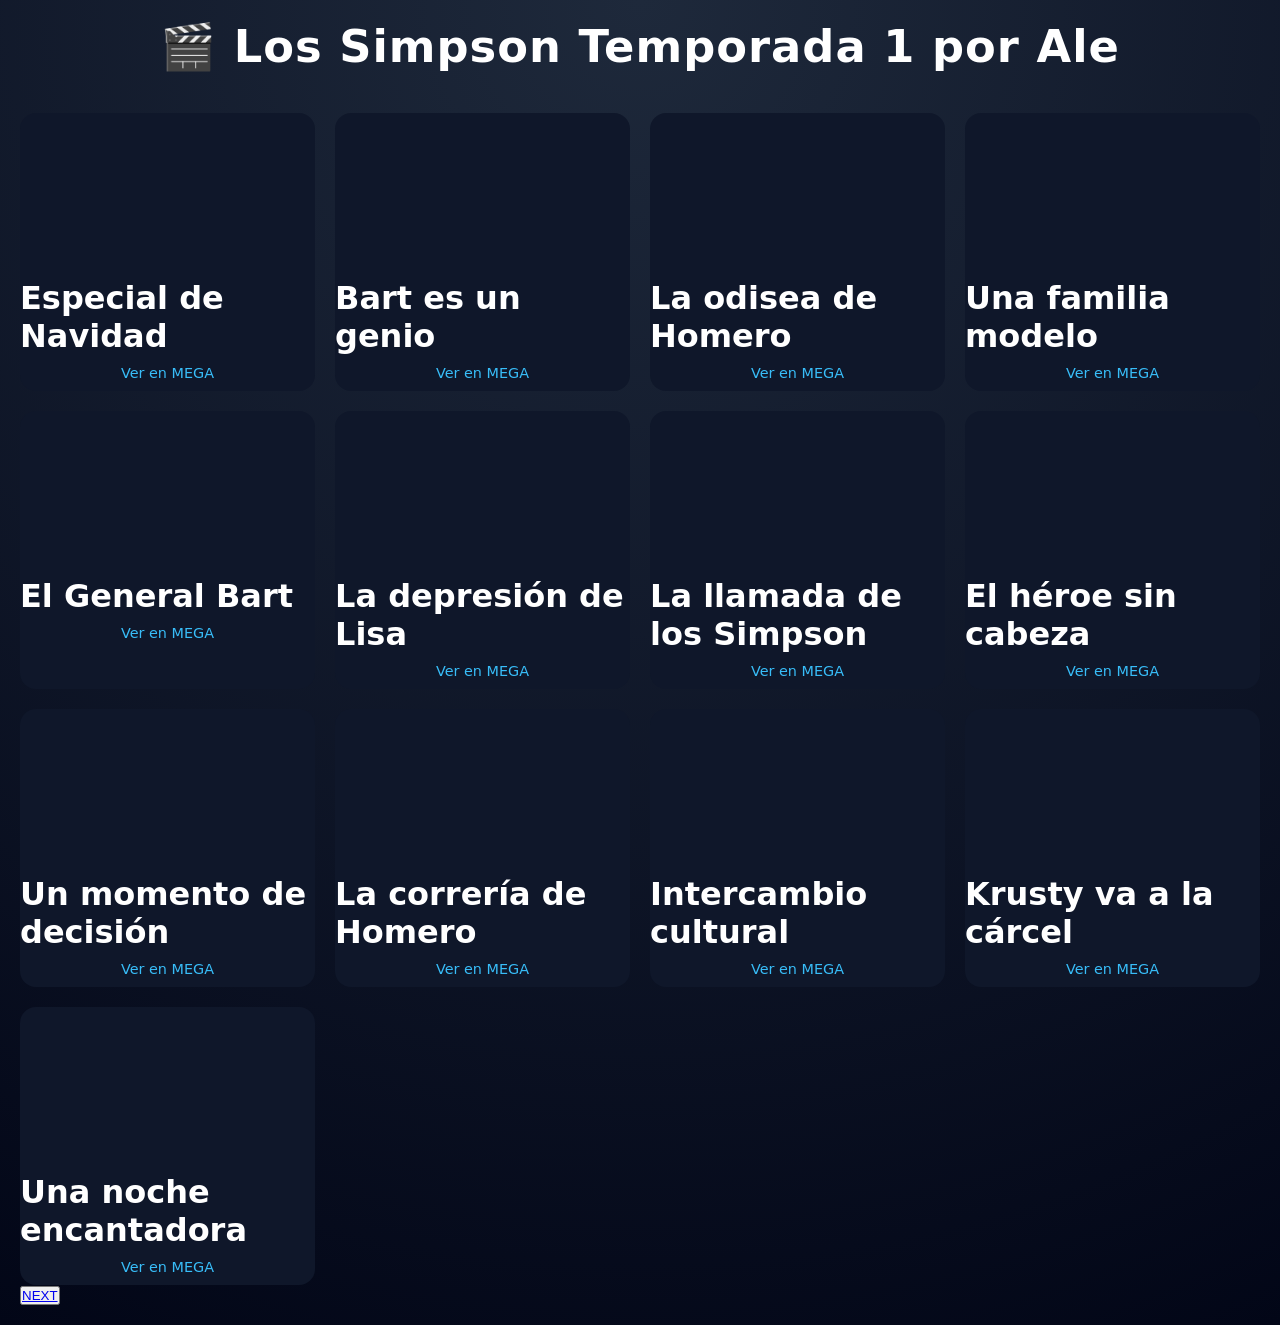
<file: index.html>
<!DOCTYPE html>
<html lang="es">
<head>
  <meta charset="UTF-8">
  <meta name="viewport" content="width=device-width, initial-scale=1.0">
  <title>Galería de Videos</title>
  <link rel="stylesheet" href="styles.css">
</head>
<body>

  <h1 class="title">🎬 Los Simpson Temporada 1 por Ale</h1>

  <main class="container">

    <!-- VIDEO 1 -->
    <div class="card">
      <div class="video-wrapper">
        <iframe 
          src="https://mega.nz/embed/KMoViSiC#-0p62b5RA6k-BX0hwZFXIGB2TiQbIyNCvwz3Ws667Ic"
          title="Video 1"
          frameborder="0"
          allow="fullscreen"
          allowfullscreen>
        </iframe>
      </div>
      <h1>Especial de Navidad</h1>
      <a href="https://mega.nz/file/KMoViSiC#-0p62b5RA6k-BX0hwZFXIGB2TiQbIyNCvwz3Ws667Ic" target="_blank">Ver en MEGA</a>
    </div>

    <!-- VIDEO 2 -->
    <div class="card">
      <div class="video-wrapper">
        <iframe 
          src="https://mega.nz/embed/uZp12KYR#6fEdiDVSeBV3BLnpYe9KULNZYpK-XVTBKu9hDkEO3go"
          title="Video 2"
          frameborder="0"
          allow="fullscreen"
          allowfullscreen>
        </iframe>
      </div>
      <h1>Bart es un genio</h1>
      <a href="https://mega.nz/file/uZp12KYR#6fEdiDVSeBV3BLnpYe9KULNZYpK-XVTBKu9hDkEO3go" target="_blank">Ver en MEGA</a>
    </div>

    <!-- VIDEO 3 -->
    <div class="card">
      <div class="video-wrapper">
        <iframe 
          src="https://mega.nz/embed/CFh3XKoI#vxFRfZgie0x3jjgyfqMLkhwmJG4HNwQPXPTJU1hDg_I"
          title="Video 3"
          frameborder="0"
          allow="fullscreen"
          allowfullscreen>
        </iframe>
      </div>
      <h1>La odisea de Homero</h1>
      <a href="https://mega.nz/file/CFh3XKoI#vxFRfZgie0x3jjgyfqMLkhwmJG4HNwQPXPTJU1hDg_I" target="_blank">Ver en MEGA</a>
    </div>

    <!-- VIDEO 4 -->
    <div class="card">
      <div class="video-wrapper">
        <iframe 
          src="https://mega.nz/embed/jUhlBChL#iJUu04UblqLMoLc_9Jn2d_6ZHQIYTlpmIM8IYs-cF1o"
          title="Video 4"
          frameborder="0"
          allow="fullscreen"
          allowfullscreen>
        </iframe>
      </div>
      <h1>Una familia modelo</h1>
      <a href="https://mega.nz/file/jUhlBChL#iJUu04UblqLMoLc_9Jn2d_6ZHQIYTlpmIM8IYs-cF1o" target="_blank">Ver en MEGA</a>
    </div>

    <!-- VIDEO 5 -->
    <div class="card">
      <div class="video-wrapper">
        <iframe 
          src="https://mega.nz/embed/OY5zgSwS#eV-h1muTaHe0meo1vZSul-8Xez0Ii9HI2vSTbDcxL9w"
          title="Video 5"
          frameborder="0"
          allow="fullscreen"
          allowfullscreen>
        </iframe>
      </div>
      <h1>El General Bart</h1>
      <a href="https://mega.nz/file/OY5zgSwS#eV-h1muTaHe0meo1vZSul-8Xez0Ii9HI2vSTbDcxL9w" target="_blank">Ver en MEGA</a>
    </div>

    <!-- VIDEO 6 -->
    <div class="card">
      <div class="video-wrapper">
        <iframe 
          src="https://mega.nz/embed/7R4XHCqT#2-FrbG5lJI4Z3QwzJ3X6gLNl-2NwBy8gzCrOVAaRUx0"
          title="Video 6"
          frameborder="0"
          allow="fullscreen"
          allowfullscreen>
        </iframe>
      </div>
      <h1>La depresión de Lisa</h1>
      <a href="https://mega.nz/file/7R4XHCqT#2-FrbG5lJI4Z3QwzJ3X6gLNl-2NwBy8gzCrOVAaRUx0" target="_blank">Ver en MEGA</a>
    </div>

    <!-- VIDEO 7 -->
    <div class="card">
      <div class="video-wrapper">
        <iframe 
          src="https://mega.nz/embed/OIxVjCBC#Sl8Gilt8TPe0NLkAlTX7Tzaizy5eHD6XqpXiE_6bsC0"
          title="Video 7"
          frameborder="0"
          allow="fullscreen"
          allowfullscreen>
        </iframe>
      </div>
      <h1>La llamada de los Simpson</h1>
      <a href="https://mega.nz/file/OIxVjCBC#Sl8Gilt8TPe0NLkAlTX7Tzaizy5eHD6XqpXiE_6bsC0" target="_blank">Ver en MEGA</a>
    </div>

    <!-- VIDEO 8 -->
    <div class="card">
      <div class="video-wrapper">
        <iframe 
          src="https://mega.nz/embed/TJhXEKbK#8OPgu2EX1PBI5NWEr3hJtY43ve4Newi9aHBMG67b79Q"
          title="Video 8"
          frameborder="0"
          allow="fullscreen"
          allowfullscreen>
        </iframe>
      </div>
      <h1>El héroe sin cabeza</h1>
      <a href="https://mega.nz/file/TJhXEKbK#8OPgu2EX1PBI5NWEr3hJtY43ve4Newi9aHBMG67b79Q" target="_blank">Ver en MEGA</a>
    </div>

    <!-- VIDEO 9 -->
    <div class="card">
      <div class="video-wrapper">
        <iframe 
          src="https://mega.nz/embed/Wcp1HYQC#9H-3UJBNmisIOixEyiqUMEEXLF0CmqWv5iBLmq4Q2w8"
          title="Video 9"
          frameborder="0"
          allow="fullscreen"
          allowfullscreen>
        </iframe>
      </div>
      <h1>Un momento de decisión</h1>
      <a href="https://mega.nz/file/Wcp1HYQC#9H-3UJBNmisIOixEyiqUMEEXLF0CmqWv5iBLmq4Q2w8" target="_blank">Ver en MEGA</a>
    </div>

    <!-- VIDEO 10 -->
    <div class="card">
      <div class="video-wrapper">
        <iframe 
          src="https://mega.nz/embed/vdp1SY4R#hs6C_sYB0q8xUQ2CVUM_Ae0rymcQWCkV88cHI4xlHnE"
          title="Video 10"
          frameborder="0"
          allow="fullscreen"
          allowfullscreen>
        </iframe>
      </div>
      <h1>La correría de Homero</h1>
      <a href="https://mega.nz/file/vdp1SY4R#hs6C_sYB0q8xUQ2CVUM_Ae0rymcQWCkV88cHI4xlHnE" target="_blank">Ver en MEGA</a>
    </div>

    <!-- VIDEO 11 -->
    <div class="card">
      <div class="video-wrapper">
        <iframe 
          src="https://mega.nz/embed/OQgjSK5A#h46ZdwK3MeDDJ2xX5VtMyNDLBv52an4Q0qfWt_fgquk"
          title="Video 11"
          frameborder="0"
          allow="fullscreen"
          allowfullscreen>
        </iframe>
      </div>
      <h1>Intercambio cultural</h1>
      <a href="https://mega.nz/file/OQgjSK5A#h46ZdwK3MeDDJ2xX5VtMyNDLBv52an4Q0qfWt_fgquk" target="_blank">Ver en MEGA</a>
    </div>

    <!-- VIDEO 12 -->
    <div class="card">
      <div class="video-wrapper">
        <iframe 
          src="https://mega.nz/embed/SRxhxASJ#iDD1otqo_CfvHP5iouutA-IMDEXZS4_yQ4w8rouQe74"
          title="Video 12"
          frameborder="0"
          allow="fullscreen"
          allowfullscreen>
        </iframe>
      </div>
      <h1>Krusty va a la cárcel</h1>
      <a href="https://mega.nz/file/SRxhxASJ#iDD1otqo_CfvHP5iouutA-IMDEXZS4_yQ4w8rouQe74" target="_blank">Ver en MEGA</a>
    </div>

    <!-- VIDEO 13 -->
    <div class="card">
      <div class="video-wrapper">
        <iframe 
          src="https://mega.nz/embed/CFhzXYbY#XpYlKwGbv92wJIU96OkQOJGXhNp9hAyWRumgKFf2Tsk"
          title="Video 13"
          frameborder="0"
          allow="fullscreen"
          allowfullscreen>
        </iframe>
      </div>
      <h1>Una noche encantadora</h1>
      <a href="https://mega.nz/file/CFhzXYbY#XpYlKwGbv92wJIU96OkQOJGXhNp9hAyWRumgKFf2Tsk" target="_blank">Ver en MEGA</a>
    </div>

  </main>

<button><a href="page2.html"> NEXT</a></button>
</body>
</html>
</file>
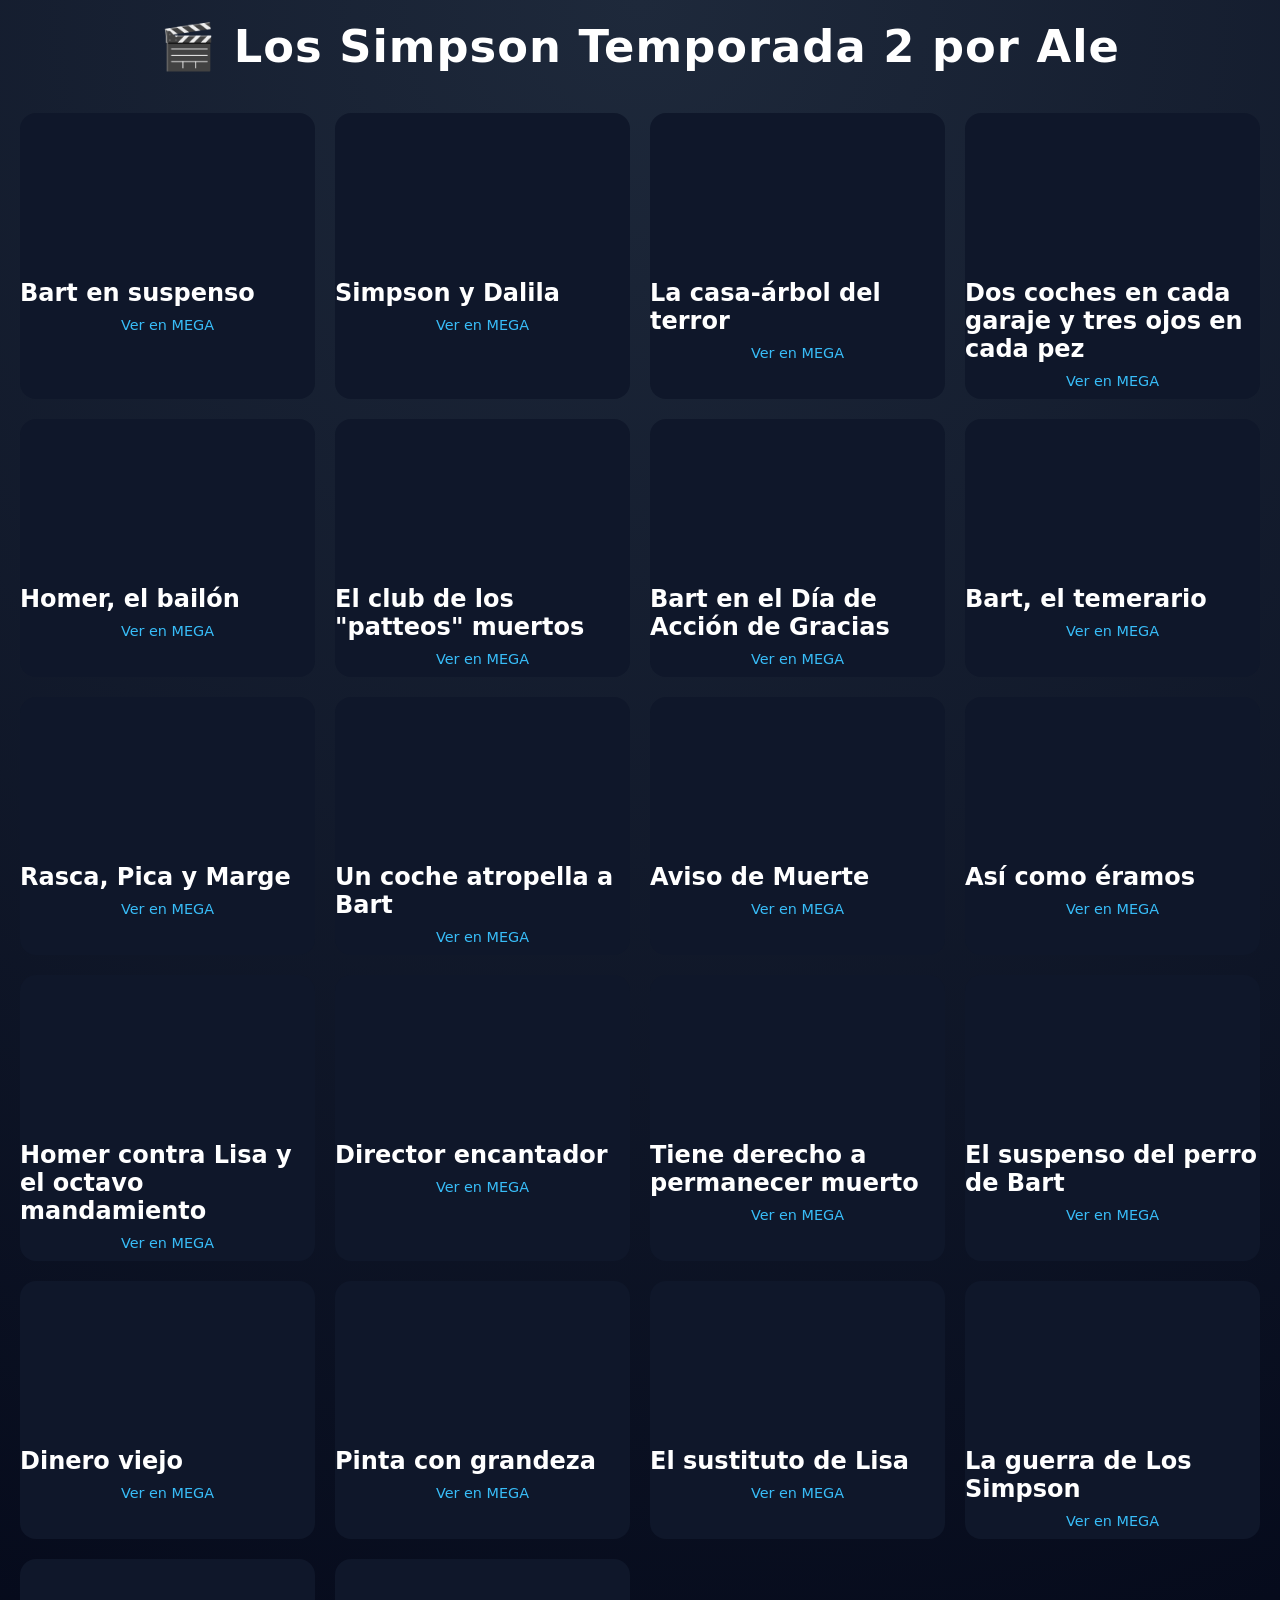
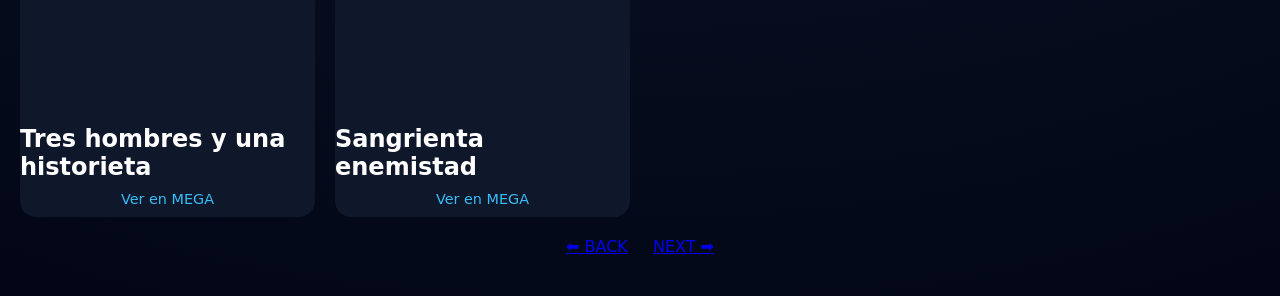
<file: page2.html>
<!DOCTYPE html>
<html lang="es">
<head>
  <meta charset="UTF-8">
  <meta name="viewport" content="width=device-width, initial-scale=1.0">
  <title>Galería de Videos</title>
  <link rel="stylesheet" href="styles.css">
</head>
<body>

  <h1 class="title">🎬 Los Simpson Temporada 2 por Ale</h1>

  <main class="container">

    <!-- VIDEO 1 -->
    <div class="card">
      <div class="video-wrapper">
        <iframe src="https://mega.nz/embed/qZZziKBY#4FD5LWrZR9EB0Lg4IaUYdynaQYHovlgBZzto1H8ZVMk" width="640" height="360" frameborder="0" allowfullscreen></iframe>
      </div>
      <h2>Bart en suspenso</h2>
      <a href="https://mega.nz/file/KMoViSiC#-0p62b5RA6k-BX0hwZFXIGB2TiQbIyNCvwz3Ws667Ic" target="_blank" rel="noopener noreferrer">Ver en MEGA</a>
    </div>

    <!-- VIDEO 2 -->
    <div class="card">
      <div class="video-wrapper">
        <iframe src="https://mega.nz/embed/2IYhiSpS#PnM5sfDpn7e3NIVVeqMdggSIs02KEbduRUkc2K9H5dY" width="640" height="360" frameborder="0" allowfullscreen></iframe>
      </div>
      <h2>Simpson y Dalila</h2>
      <a href="https://mega.nz/file/uZp12KYR#6fEdiDVSeBV3BLnpYe9KULNZYpK-XVTBKu9hDkEO3go" target="_blank" rel="noopener noreferrer">Ver en MEGA</a>
    </div>

    <!-- VIDEO 3 -->
    <div class="card">
      <div class="video-wrapper">
        <iframe src="https://mega.nz/embed/rBBTTICI#D8GwQrixv3Mu173BqPtrYlZSqfmkJSFyBSOghnfJNCM" width="640" height="360" frameborder="0" allowfullscreen></iframe>
      </div>
      <h2>La casa-árbol del terror</h2>
      <a href="https://mega.nz/file/CFh3XKoI#vxFRfZgie0x3jjgyfqMLkhwmJG4HNwQPXPTJU1hDg_I" target="_blank" rel="noopener noreferrer">Ver en MEGA</a>
    </div>

    <!-- VIDEO 4 -->
    <div class="card">
      <div class="video-wrapper">
        <iframe src="https://mega.nz/embed/SNRRVQ7D#mJb_FA1Rr4MJigzoFsgitv7L0j6_TWQE5IGRtzb9gyE" width="640" height="360" frameborder="0" allowfullscreen></iframe>
      </div>
      <h2>Dos coches en cada garaje y tres ojos en cada pez</h2>
      <a href="https://mega.nz/file/jUhlBChL#iJUu04UblqLMoLc_9Jn2d_6ZHQIYTlpmIM8IYs-cF1o" target="_blank" rel="noopener noreferrer">Ver en MEGA</a>
    </div>

    <!-- VIDEO 5 -->
    <div class="card">
      <div class="video-wrapper">
        <iframe src="https://mega.nz/embed/2ZZl0aYZ#mFFlkqnvnQVKtYRdcLgZ1KSes7kQQd9pxkMtXkqjhPo" width="640" height="360" frameborder="0" allowfullscreen></iframe>
      </div>
      <h2>Homer, el bailón</h2>
      <a href="https://mega.nz/file/OY5zgSwS#eV-h1muTaHe0meo1vZSul-8Xez0Ii9HI2vSTbDcxL9w" target="_blank" rel="noopener noreferrer">Ver en MEGA</a>
    </div>

    <!-- VIDEO 6 -->
    <div class="card">
      <div class="video-wrapper">
        <iframe src="https://mega.nz/embed/zUQDCKRC#Fvkfh9EN3eHgHFjnTCCu8bCz-zy6fQG-pIDq2lfYKJM" width="640" height="360" frameborder="0" allowfullscreen></iframe>
      </div>
      <h2>El club de los "patteos" muertos</h2>
      <a href="https://mega.nz/file/7R4XHCqT#2-FrbG5lJI4Z3QwzJ3X6gLNl-2NwBy8gzCrOVAaRUx0" target="_blank" rel="noopener noreferrer">Ver en MEGA</a>
    </div>

    <!-- VIDEO 7 -->
    <div class="card">
      <div class="video-wrapper">
        <iframe src="https://mega.nz/embed/XAZ12ABB#A4S36fooCg4gLarz3SHurNG6dp8dDqqRc2_QaFwHgqE" width="640" height="360" frameborder="0" allowfullscreen></iframe>
      </div>
      <h2>Bart en el Día de Acción de Gracias</h2>
      <a href="https://mega.nz/file/OIxVjCBC#Sl8Gilt8TPe0NLkAlTX7Tzaizy5eHD6XqpXiE_6bsC0" target="_blank" rel="noopener noreferrer">Ver en MEGA</a>
    </div>

    <!-- VIDEO 8 -->
    <div class="card">
      <div class="video-wrapper">
        <iframe src="https://mega.nz/embed/OERDBaKL#kO8eLuwQKn0yXSIwiOpo--wNlz5RPt2g4wyUho8EywM" width="640" height="360" frameborder="0" allowfullscreen></iframe>
      </div>
      <h2>Bart, el temerario</h2>
      <a href="https://mega.nz/file/TJhXEKbK#8OPgu2EX1PBI5NWEr3hJtY43ve4Newi9aHBMG67b79Q" target="_blank" rel="noopener noreferrer">Ver en MEGA</a>
    </div>

    <!-- VIDEO 9 -->
    <div class="card">
      <div class="video-wrapper">
        <iframe src="https://mega.nz/embed/yAYhVKKK#fQHExIGlPO1STAt8LQ1FjLIi5qnGXEe1F8VJ7blb9Hs" width="640" height="360" frameborder="0" allowfullscreen></iframe>
      </div>
      <h2>Rasca, Pica y Marge</h2>
      <a href="https://mega.nz/file/Wcp1HYQC#9H-3UJBNmisIOixEyiqUMEEXLF0CmqWv5iBLmq4Q2w8" target="_blank" rel="noopener noreferrer">Ver en MEGA</a>
    </div>

    <!-- VIDEO 10 -->
    <div class="card">
      <div class="video-wrapper">
        <iframe src="https://mega.nz/embed/6NYVwAAD#rdyTfyUM0tmmJLYdgitf57J2ad6T5ejwuPbftV2l6P4" width="640" height="360" frameborder="0" allowfullscreen></iframe>
      </div>
      <h2>Un coche atropella a Bart</h2>
      <a href="https://mega.nz/file/vdp1SY4R#hs6C_sYB0q8xUQ2CVUM_Ae0rymcQWCkV88cHI4xlHnE" target="_blank" rel="noopener noreferrer">Ver en MEGA</a>
    </div>

    <!-- VIDEO 11 -->
    <div class="card">
      <div class="video-wrapper">
        <iframe src="https://mega.nz/embed/LUB1yABT#XxTIBcinDz9Jed3rW4d8W0RffTK_Yvb_KOsMsxbKq3c" width="640" height="360" frameborder="0" allowfullscreen></iframe>
      </div>
      <h2>Aviso de Muerte</h2>
      <a href="https://mega.nz/file/OQgjSK5A#h46ZdwK3MeDDJ2xX5VtMyNDLBv52an4Q0qfWt_fgquk" target="_blank" rel="noopener noreferrer">Ver en MEGA</a>
    </div>

    <!-- VIDEO 12 -->
    <div class="card">
      <div class="video-wrapper">
        <iframe src="https://mega.nz/embed/CVIX1Q7R#Hx89O-57oTa69Kffrd0YfdX6X-CIs160C4gMWEAQ3iY" width="640" height="360" frameborder="0" allowfullscreen></iframe>
      </div>
      <h2>Así como éramos</h2>
      <a href="https://mega.nz/file/SRxhxASJ#iDD1otqo_CfvHP5iouutA-IMDEXZS4_yQ4w8rouQe74" target="_blank" rel="noopener noreferrer">Ver en MEGA</a>
    </div>

    <!-- VIDEO 13 -->
    <div class="card">
      <div class="video-wrapper">
        <iframe src="https://mega.nz/embed/yRQFjaBL#07IBza0lZLNtWCk9FwuOqfj7IkxCwgjUbWgNxIavvsk" width="640" height="360" frameborder="0" allowfullscreen></iframe>
      </div>
      <h2>Homer contra Lisa y el octavo mandamiento</h2>
      <a href="https://mega.nz/file/CFhzXYbY#XpYlKwGbv92wJIU96OkQOJGXhNp9hAyWRumgKFf2Tsk" target="_blank" rel="noopener noreferrer">Ver en MEGA</a>
    </div>

    <!-- VIDEO 14 -->
    <div class="card">
      <div class="video-wrapper">
        <iframe src="https://mega.nz/embed/XdQDCYJT#8PpGUl0aUA_x9PtAcelBPKED6U3jGka4Z7sGnbit1dY" width="640" height="360" frameborder="0" allowfullscreen></iframe>
      </div>
      <h2>Director encantador</h2>
      <a href="https://mega.nz/file/CFhzXYbY#XpYlKwGbv92wJIU96OkQOJGXhNp9hAyWRumgKFf2Tsk" target="_blank" rel="noopener noreferrer">Ver en MEGA</a>
    </div>

    <!-- VIDEO 15 -->
    <div class="card">
      <div class="video-wrapper">
        <iframe src="https://mega.nz/embed/fBRzWIbL#Hsd5jzzXmAAEa_d_9xHZ04guRC2yezsYFpX7YUYBIlk" width="640" height="360" frameborder="0" allowfullscreen></iframe>
      </div>
      <h2>Tiene derecho a permanecer muerto</h2>
      <a href="https://mega.nz/file/CFhzXYbY#XpYlKwGbv92wJIU96OkQOJGXhNp9hAyWRumgKFf2Tsk" target="_blank" rel="noopener noreferrer">Ver en MEGA</a>
    </div>

    <!-- VIDEO 16 -->
    <div class="card">
      <div class="video-wrapper">
        <iframe src="https://mega.nz/embed/DFAngSwB#BQNduQoDpsYYv_pU_ekefVK6AD475uFs5vZU3_3qNYY" width="640" height="360" frameborder="0" allowfullscreen></iframe>
      </div>
      <h2>El suspenso del perro de Bart</h2>
      <a href="https://mega.nz/file/CFhzXYbY#XpYlKwGbv92wJIU96OkQOJGXhNp9hAyWRumgKFf2Tsk" target="_blank" rel="noopener noreferrer">Ver en MEGA</a>
    </div>

    <!-- VIDEO 17 -->
    <div class="card">
      <div class="video-wrapper">
        <iframe src="https://mega.nz/embed/vEIjDA6B#akWUKmgXqYSuKqLa3vFtu_RYaoV0W1FjdM9voqw4ORk" width="640" height="360" frameborder="0" allowfullscreen></iframe>
      </div>
      <h2>Dinero viejo</h2>
      <a href="https://mega.nz/file/CFhzXYbY#XpYlKwGbv92wJIU96OkQOJGXhNp9hAyWRumgKFf2Tsk" target="_blank" rel="noopener noreferrer">Ver en MEGA</a>
    </div>

    <!-- VIDEO 18 -->
    <div class="card">
      <div class="video-wrapper">
        <iframe src="https://mega.nz/embed/nRI1hKAJ#Q6XtLMijvVeAizU6x8SnTSzbYo_1NZgZtSUWcO45zl0" width="640" height="360" frameborder="0" allowfullscreen></iframe>
      </div>
      <h2>Pinta con grandeza</h2>
      <a href="https://mega.nz/file/CFhzXYbY#XpYlKwGbv92wJIU96OkQOJGXhNp9hAyWRumgKFf2Tsk" target="_blank" rel="noopener noreferrer">Ver en MEGA</a>
    </div>

    <!-- VIDEO 19 -->
    <div class="card">
      <div class="video-wrapper">
        <iframe src="https://mega.nz/embed/nRI1hKAJ#Q6XtLMijvVeAizU6x8SnTSzbYo_1NZgZtSUWcO45zl0" width="640" height="360" frameborder="0" allowfullscreen></iframe>
      </div>
      <h2>El sustituto de Lisa</h2>
      <a href="https://mega.nz/file/CFhzXYbY#XpYlKwGbv92wJIU96OkQOJGXhNp9hAyWRumgKFf2Tsk" target="_blank" rel="noopener noreferrer">Ver en MEGA</a>
    </div>

    <!-- VIDEO 20 -->
    <div class="card">
      <div class="video-wrapper">
        <iframe src="https://mega.nz/embed/PIJ3HCjY#lCnk-TS_0JS9NltP94Xd194I7M1BJ5aApv-vAXhiv3o" width="640" height="360" frameborder="0" allowfullscreen></iframe>
      </div>
      <h2>La guerra de Los Simpson</h2>
      <a href="https://mega.nz/file/CFhzXYbY#XpYlKwGbv92wJIU96OkQOJGXhNp9hAyWRumgKFf2Tsk" target="_blank" rel="noopener noreferrer">Ver en MEGA</a>
    </div>

    <!-- VIDEO 21 -->
    <div class="card">
      <div class="video-wrapper">
        <iframe src="https://mega.nz/embed/7ZY1ySRL#w8U5LwwjTRb2HPEJk0dyvhqwuay-npUaox7mP92for8" width="640" height="360" frameborder="0" allowfullscreen></iframe>
      </div>
      <h2>Tres hombres y una historieta</h2>
      <a href="https://mega.nz/file/CFhzXYbY#XpYlKwGbv92wJIU96OkQOJGXhNp9hAyWRumgKFf2Tsk" target="_blank" rel="noopener noreferrer">Ver en MEGA</a>
    </div>

    <!-- VIDEO 22 -->
    <div class="card">
      <div class="video-wrapper">
        <iframe src="https://mega.nz/embed/HNB3UIqQ#UTGsLwSi-ftamIrBY7nhYuu1KZYb0vGHoKgGar5pPI0" width="640" height="360" frameborder="0" allowfullscreen></iframe>
      </div>
      <h2>Sangrienta enemistad</h2>
      <a href="https://mega.nz/file/CFhzXYbY#XpYlKwGbv92wJIU96OkQOJGXhNp9hAyWRumgKFf2Tsk" target="_blank" rel="noopener noreferrer">Ver en MEGA</a>
    </div>
    

  </main>

  <div style="text-align:center; margin:20px;">
    <a href="index.html">⬅ BACK</a>
    <a href="page3.html" style="margin-left:20px;">NEXT ➡</a>
  </div>

</body>
</html>
</file>
<file: styles.css>
/* RESET */
* {
  margin: 0;
  padding: 0;
  box-sizing: border-box;
}

/* BODY */
body {
  font-family: 'Segoe UI', system-ui, sans-serif;
  background: radial-gradient(circle at top, #1e293b, #020617);
  color: #fff;
  padding: 20px;
  min-height: 100vh;
}

/* TÍTULO */
.title {
  text-align: center;
  font-size: 2.8rem;
  margin-bottom: 40px;
  font-weight: bold;
  letter-spacing: 1px;
}

/* GRID */
.container {
  display: grid;
  grid-template-columns: repeat(auto-fit, minmax(280px, 1fr));
  gap: 20px;
}

/* CARD */
.card {
  position: relative;
  border-radius: 16px;
  overflow: hidden;
  background: #0f172a;
  transition: transform 0.3s ease, box-shadow 0.3s ease;
}

/* HOVER */
.card:hover {
  transform: scale(1.05);
  box-shadow: 0 10px 25px rgba(0,0,0,0.5);
}

/* OVERLAY */
.card::after {
  content: "▶ Ver episodio";
  position: absolute;
  bottom: 15px;
  left: 15px;
  background: rgba(0,0,0,0.7);
  padding: 6px 12px;
  border-radius: 10px;
  font-size: 0.9rem;
  opacity: 0;
  transition: opacity 0.3s ease;
  pointer-events: none;
}

.card:hover::after {
  opacity: 1;
}

/* VIDEO */
.video-wrapper {
  position: relative;
  padding-bottom: 56.25%;
}

.video-wrapper iframe {
  position: absolute;
  top: 0;
  left: 0;
  width: 100%;
  height: 100%;
  border: none;
}

/* EFECTO SOBRE VIDEO */
.card:hover iframe {
  filter: brightness(0.7);
}

/* LINK */
.card a {
  display: block;
  text-align: center;
  padding: 10px;
  color: #38bdf8;
  text-decoration: none;
  font-size: 0.9rem;
}

.card a:hover {
  text-decoration: underline;
}

/* ACCESIBILIDAD */
.card:focus-within {
  outline: 2px solid #38bdf8;
}

/* RESPONSIVE */
@media (max-width: 500px) {
  .title {
    font-size: 1.8rem;
  }

  .container {
    gap: 15px;
  }
}
</file>
